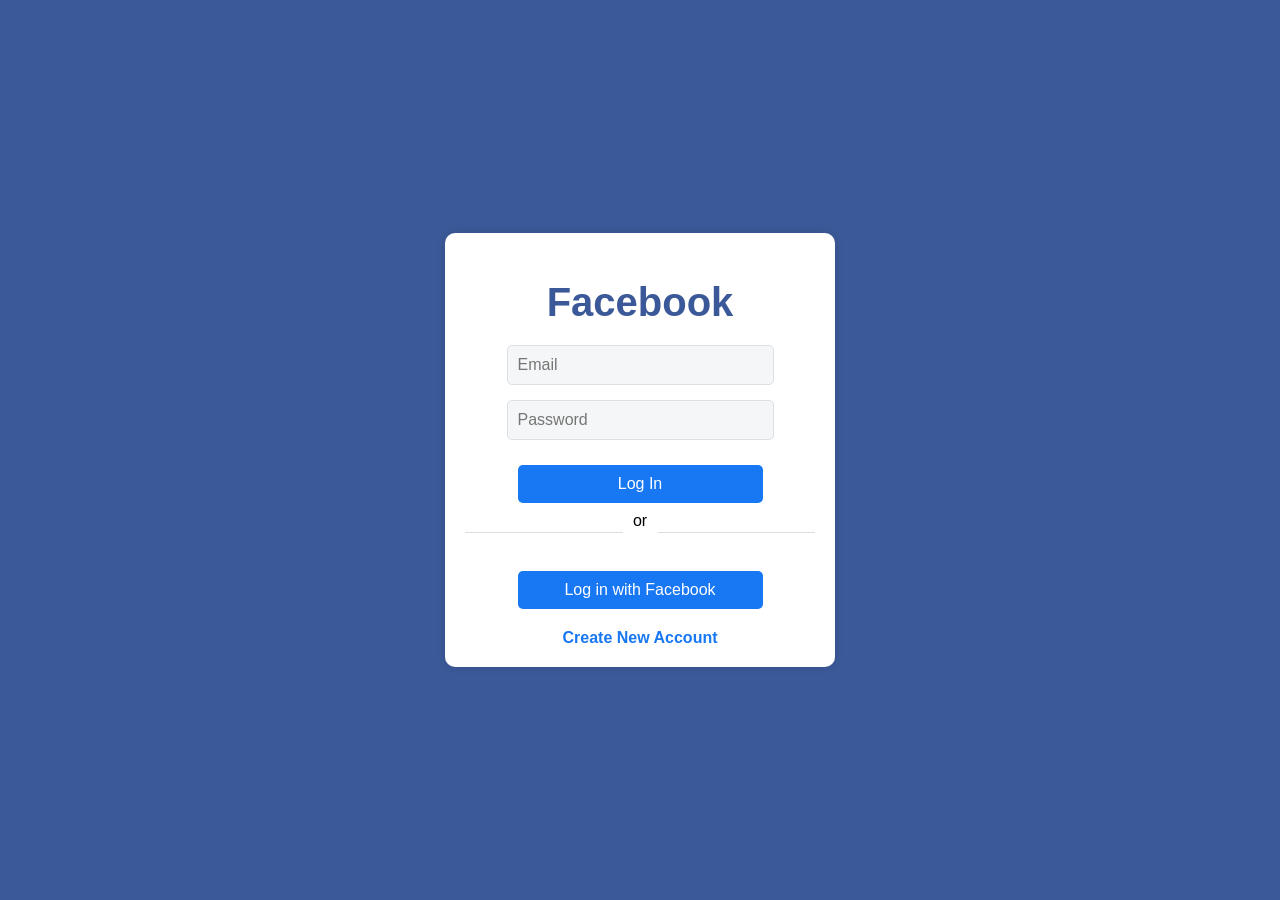
<file: Index.html>
<!DOCTYPE html>
<html lang="en">
<head>
  <meta charset="UTF-8">
  <meta name="viewport" content="width=device-width, initial-scale=1.0">
  <title>Facebook Login</title>
  <link rel="stylesheet" href="style.css">
</head>
<body>
  <div class="login-container">
    <h1 class="logo">Facebook</h1>
    <form id="login-form">
      <div class="form-group">
        <input type="email" id="email" name="email" placeholder="Email" required>
      </div>
      <div class="form-group">
        <input type="password" id="password" name="password" placeholder="Password" required>
      </div>
      <button type="submit">Log In</button>
      <p class="error-msg" id="login-error-msg"></p>
    </form>
    <div class="separator">
      <span class="or">or</span>
    </div>
    <button class="btn-fb"id="login-fb-btn">Log in with Facebook</button>
    <div class="signup-link">
      <a href="#" id="signup-link">Create New Account</a>
    </div>
  </div>

  <div class="signup-container" style="display: none;">
    <h1 class="logo">Create a New Account</h1>
    <form id="signup-form">
      <div class="form-group">
        <input type="text" id="new-name" name="name" placeholder="Your Name" required>
      </div>
      <div class="form-group">
        <input type="email" id="new-email" name="email" placeholder="Email" required>
      </div>
      <div class="form-group">
        <input type="password" id="new-password" name="password" placeholder="Password" required>
      </div>
      <button type="submit" >Sign Up</button>
      <p class="error-msg" id="signup-error-msg"></p>
    </form>
  </div>

  <script src="Script.js"></script>
</body>
</html>
</file>
<file: style.css>
body {
    margin: 0;
    font-family: 'Helvetica Neue', Helvetica, Arial, sans-serif;
    background-color: #f0f2f5;
  }
  
  .container {
    max-width: 1200px;
    margin: 0 auto;
    padding: 0 20px;
  }
  
  header {
    background-color: #3b5998;
    color: #fff;
    padding: 10px 0;
  }
  
  header h1 {
    font-size: 30px;
    margin: 0;
    font-weight: bold;
    letter-spacing: -2px;
  }
  
  nav ul {
    list-style-type: none;
    padding: 0;
    margin: 0;
  }
  
  nav ul li {
    display: inline-block;
    margin-right: 20px;
    font-size: 16px;
    font-weight: bold;
    text-transform: uppercase;
    cursor: pointer;
  }
  
  main {
    padding: 20px 0;
  }
  
  .post {
    background-color: #fff;
    padding: 20px;
    margin-bottom: 20px;
    border-radius: 8px;
    box-shadow: 0 1px 3px rgba(0, 0, 0, 0.12), 0 1px 2px rgba(0, 0, 0, 0.24);
  }
  
  .post-header {
    display: flex;
    align-items: center;
    margin-bottom: 10px;
  }
  
  .user-img {
    width: 50px;
    height: 50px;
    border-radius: 50%;
    margin-right: 10px;
  }
  
  .post-header h2 {
    margin: 0;
    font-size: 18px;
    font-weight: bold;
    color: #333;
  }
  
  .post-content {
    margin-bottom: 10px;
    font-size: 16px;
    color: #333;
  }
  
  .post-actions button {
    background-color: #3b5998;
    color: #fff;
    border: none;
    border-radius: 5px;
    padding: 5px 10px;
    margin-right: 10px;
    cursor: pointer;
    font-size: 14px;
  }
  
  .post-actions button:hover {
    background-color: #2d4373;
  }
  
  footer {
    background-color: #f0f2f5;
    padding: 20px 0;
    text-align: center;
    color: #333;
    font-size: 14px;
  }
  body {
    font-family: 'Arial', sans-serif;
    margin: 0;
    padding: 0;
    display: flex;
    justify-content: center;
    align-items: center;
    height: 100vh;
    background-color: #3b5998;
  }

  .login-container {
    background-color: #fff;
    padding: 20px;
    border-radius: 10px;
    box-shadow: 0 0 10px rgba(0, 0, 0, 0.1);
    text-align: center;
    width: 350px;
  }

  .logo {
    color: #3b5998;
    font-size: 2.5em;
    margin-bottom: 20px;
  }

  .form-group {
    margin-bottom: 15px;
  }

  input[type="email"],
  input[type="password"],
  input[type="text"],
  button,
  .btn-fb {
    width: 70%;
    padding: 10px;
    border: none;
    border-radius: 5px;
    font-size: 16px;
  }

  input[type="email"],
  input[type="password"],
  input[type="text"] {
    background-color: #f5f6f7;
    border: 1px solid #dddfe2;
  }

  button,
  .btn-fb {
    background-color: #1877f2;
    color: #fff;
    margin-top: 10px;
    cursor: pointer;
  }

  button:hover,
  .btn-fb:hover {
    background-color: #166fe5;
  }

  .separator {
    margin: 20px 0;
    position: relative;
  }

  .separator:before,
  .separator:after {
    content: '';
    position: absolute;
    top: 50%;
    width: 45%;
    height: 1px;
    background-color: #ddd;
  }

  .separator:before {
    left: 0;
  }

  .separator:after {
    right: 0;
  }

  .or {
    background-color: #fff;
    padding: 0 10px;
    position: relative;
    top: -11px;
  }

  .signup-link {
    margin-top: 20px;
  }

  .signup-link a {
    color: #1877f2;
    text-decoration: none;
    font-weight: bold;
  }

  .error-msg {
    color: #ff0000;
    margin-top: 10px;
  }

  /* Existing styles remain unchanged */

.signup-container {
    background-color: #fff;
    padding: 20px;
    border-radius: 10px;
    box-shadow: 0 0 10px rgba(0, 0, 0, 0.1);
    text-align: center;
    max-width: 350px;
  }

  .signup-container .logo {
    color: #3b5998;
    font-size: 2.5em;
    margin-bottom: 20px;
  }
</file>
